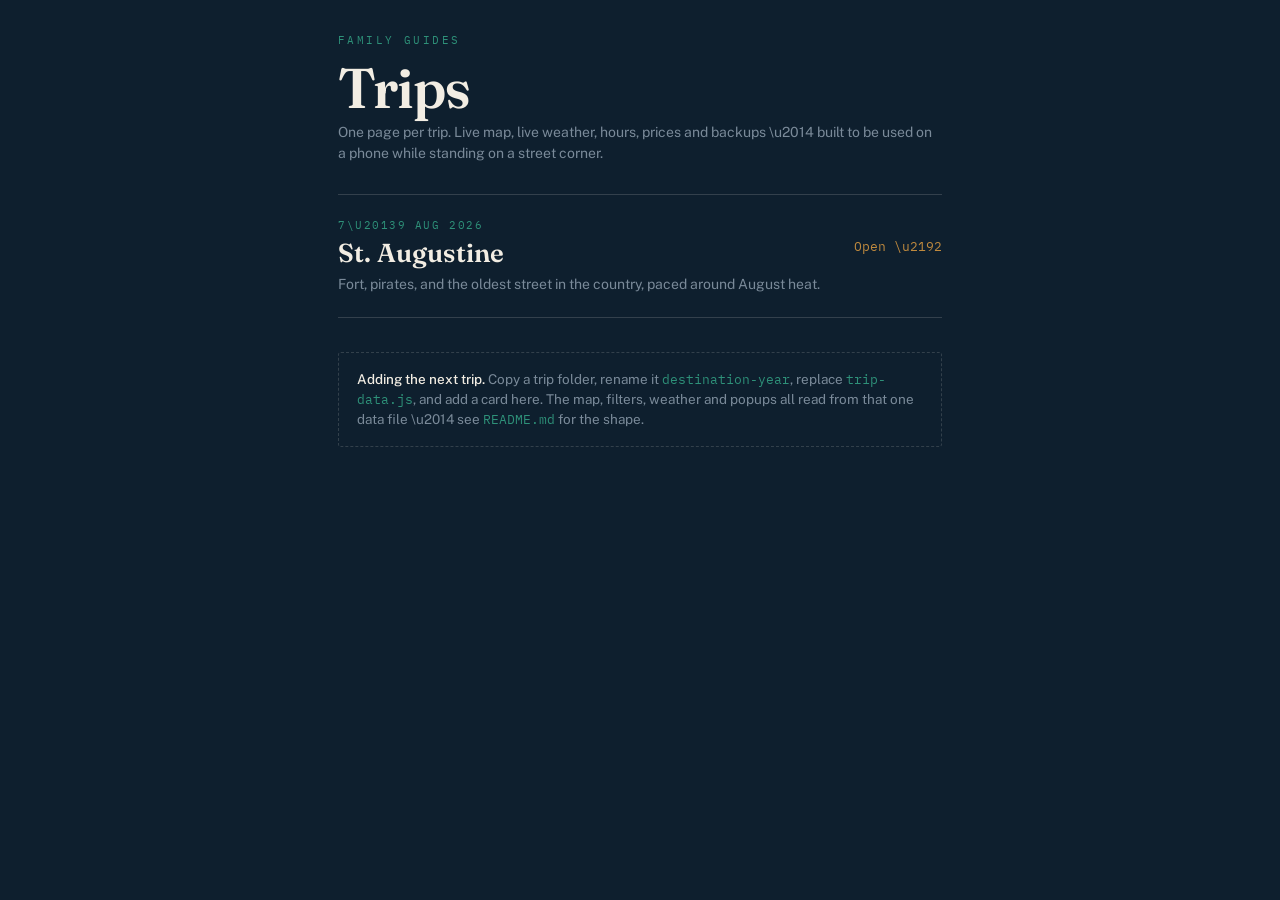
<file: index.html>
<!DOCTYPE html>
<html lang="en">
<head>
<meta charset="utf-8">
<meta name="viewport" content="width=device-width, initial-scale=1">
<title>Trips</title>
<meta name="description" content="Family trip guides \u2014 live map, weather, hours and prices, built for phones.">
<link rel="preconnect" href="https://fonts.googleapis.com">
<link rel="preconnect" href="https://fonts.gstatic.com" crossorigin>
<link href="https://fonts.googleapis.com/css2?family=Fraunces:opsz,wght@9..144,400;9..144,600&family=Public+Sans:wght@400;500&family=IBM+Plex+Mono:wght@400;500&display=swap" rel="stylesheet">
<style>
  :root{--ink:#0E1F2E;--shell:#F2EDE3;--verdigris:#2E9179;--brass:#C08A3E;--muted:#7A8A99;
    --line:rgba(242,237,227,.16)}
  *{box-sizing:border-box}
  body{margin:0;background:var(--ink);color:var(--shell);
    font-family:"Public Sans",-apple-system,sans-serif;font-size:16px;line-height:1.5;
    -webkit-font-smoothing:antialiased}
  .wrap{max-width:640px;margin:0 auto;padding:32px 18px 60px}
  .eyebrow{font-family:"IBM Plex Mono",monospace;font-size:11px;letter-spacing:.22em;
    text-transform:uppercase;color:var(--verdigris);margin:0}
  h1{font-family:"Fraunces",Georgia,serif;font-weight:600;font-size:clamp(36px,11vw,56px);
    line-height:.95;margin:12px 0 8px;letter-spacing:-.02em}
  h1 em{font-style:italic;color:var(--brass)}
  .sub{color:var(--muted);font-size:14px;margin:0 0 30px}
  a.trip{display:block;text-decoration:none;color:inherit;border-top:1px solid var(--line);
    padding:22px 0;transition:padding-left .18s}
  a.trip:last-of-type{border-bottom:1px solid var(--line)}
  a.trip:hover{padding-left:8px}
  a.trip:focus{outline:2px solid var(--brass);outline-offset:4px}
  .when{font-family:"IBM Plex Mono",monospace;font-size:11px;letter-spacing:.14em;
    text-transform:uppercase;color:var(--verdigris);margin:0 0 6px}
  .place{font-family:"Fraunces",Georgia,serif;font-size:26px;font-weight:600;margin:0 0 6px;line-height:1.1}
  .blurb{color:var(--muted);font-size:14px;margin:0}
  .arrow{float:right;color:var(--brass);font-family:"IBM Plex Mono",monospace;font-size:13px;margin-top:20px}
  .note{margin-top:34px;padding:16px 18px;border:1px dashed var(--line);border-radius:3px;
    color:var(--muted);font-size:13.5px}
  .note b{color:var(--shell);font-weight:500}
  code{font-family:"IBM Plex Mono",monospace;font-size:12.5px;color:var(--verdigris)}
</style>
</head>
<body>
<div class="wrap">
  <p class="eyebrow">Family guides</p>
  <h1>Trips</h1>
  <p class="sub">One page per trip. Live map, live weather, hours, prices and backups \u2014 built to be used on a phone while standing on a street corner.</p>

  <a class="trip" href="./st-augustine-2026/">
    <span class="arrow">Open \u2192</span>
    <p class="when">7\u20139 Aug 2026</p>
    <p class="place">St. Augustine</p>
    <p class="blurb">Fort, pirates, and the oldest street in the country, paced around August heat.</p>
  </a>

  <p class="note">
    <b>Adding the next trip.</b> Copy a trip folder, rename it <code>destination-year</code>, replace
    <code>trip-data.js</code>, and add a card here. The map, filters, weather and popups all read from that
    one data file \u2014 see <code>README.md</code> for the shape.
  </p>
</div>
</body>
</html>
</file>
